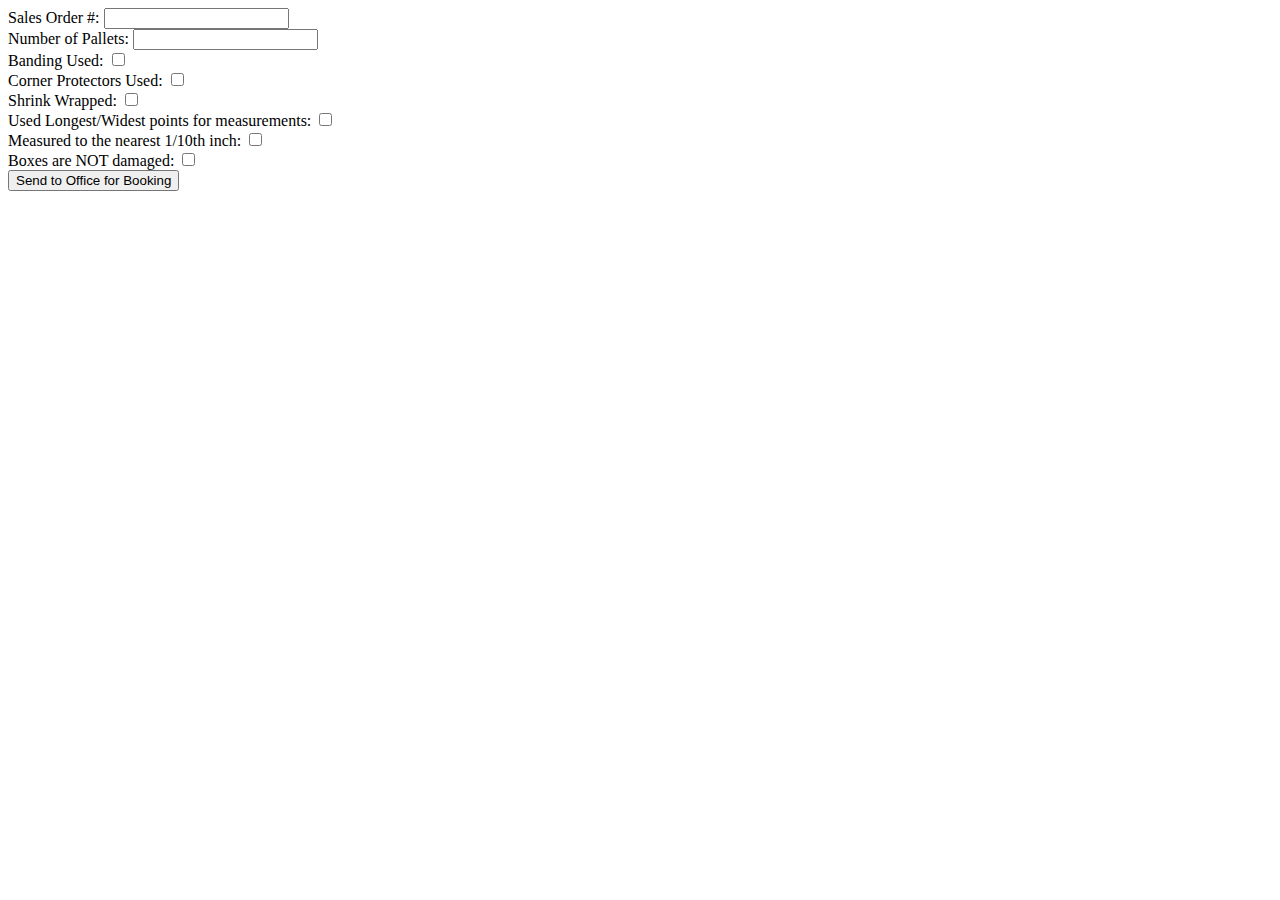
<file: Index.html>
<!DOCTYPE html>
<html lang="en">
<head>
    <meta charset="UTF-8">
    <meta name="viewport" content="width=device-width, initial-scale=1.0">
    <title>Warehouse Pallet Measurement</title>
</head>
<body>
    <form action="/submit" method="post">
        <div>
            <label for="orderNumber">Sales Order #:</label>
            <input type="text" id="orderNumber" name="orderNumber" required>
        </div>
        <div>
            <label for="palletNumber">Number of Pallets:</label>
            <input type="number" id="palletNumber" name="palletNumber" required>
        </div>
        <div id="checkboxFields">
            <label>Banding Used:</label>
            <input type="checkbox" id="bandingUsed" name="bandingUsed"><br>

            <label>Corner Protectors Used:</label>
            <input type="checkbox" id="cornerProtectorsUsed" name="cornerProtectorsUsed"><br>

            <label>Shrink Wrapped:</label>
            <input type="checkbox" id="shrinkWrapped" name="shrinkWrapped"><br>

            <label>Used Longest/Widest points for measurements:</label>
            <input type="checkbox" id="longestWidestPoints" name="longestWidestPoints"><br>

            <label>Measured to the nearest 1/10th inch:</label>
            <input type="checkbox" id="nearestTenthInch" name="nearestTenthInch"><br>

            <label>Boxes are NOT damaged:</label>
            <input type="checkbox" id="boxesNotDamaged" name="boxesNotDamaged"><br>
        </div>
        <div id="palletSections"></div>

        <button type="submit">Send to Office for Booking</button>
    </form>

    <script>
        document.getElementById('palletNumber').addEventListener('input', function() {
            const palletNumber = document.getElementById('palletNumber').value;
            const palletSectionsDiv = document.getElementById('palletSections');
            palletSectionsDiv.innerHTML = ''; // Clear previous sections

            for(let i = 1; i <= palletNumber; i++) {
                const section = document.createElement('div');
                section.innerHTML = `
                    <h3>Pallet ${i}</h3>
                    <label>Length (inches):</label>
                    <input type="number" step="0.1" name="length${i}"><br>
                    <label>Width (inches):</label>
                    <input type="number" step="0.1" name="width${i}"><br>
                    <label>Height (inches):</label>
                    <input type="number" step="0.1" name="height${i}"><br>
                    <label>Weight (lbs):</label>
                    <input type="number" step="0.1" name="weight${i}"><br>
                `;
                palletSectionsDiv.appendChild(section);
            }
        });
    </script>
</body>
</html>
</file>
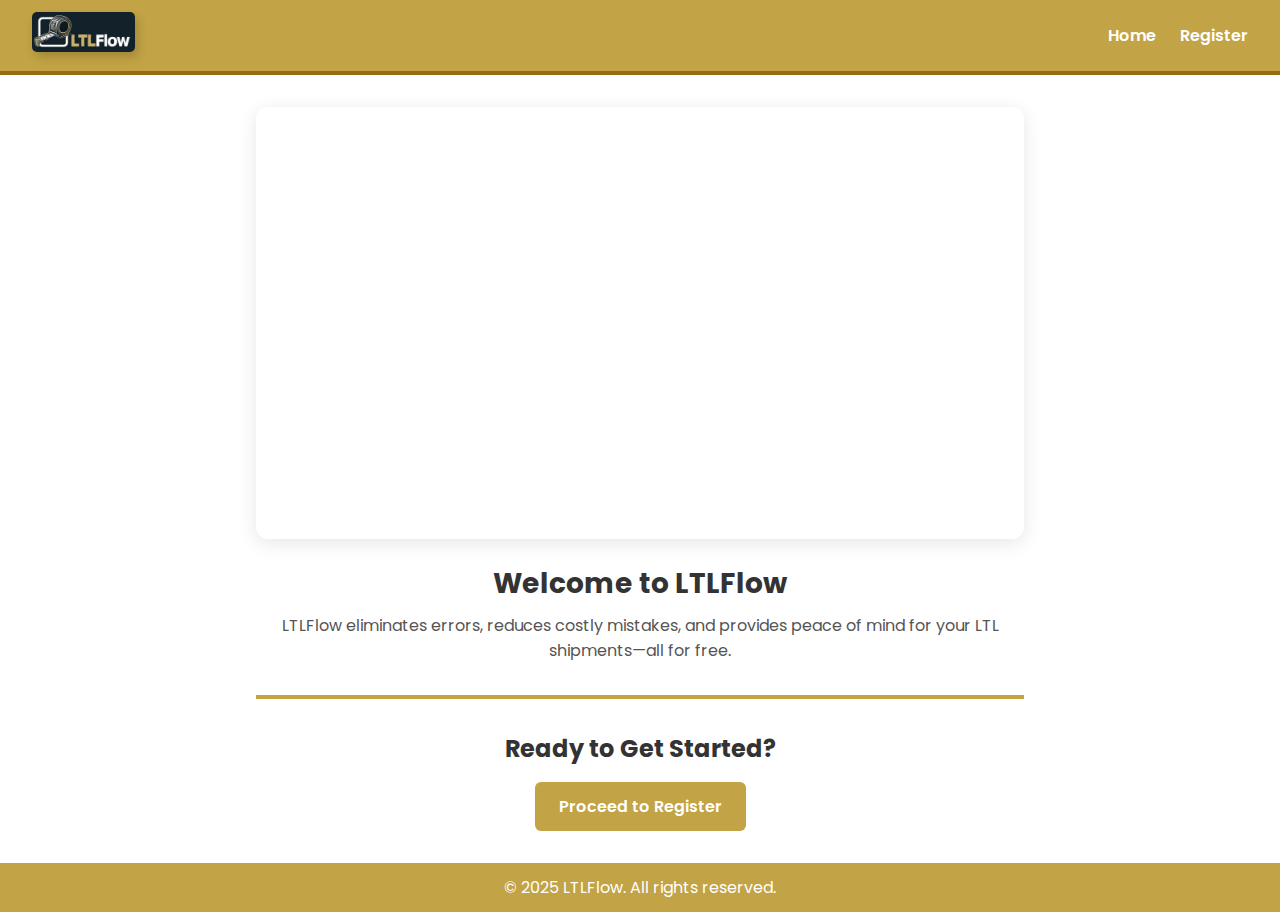
<file: landing/index.html>
<!DOCTYPE html>
<html lang="en">
<head>
  <meta charset="UTF-8" />
  <meta name="viewport" content="width=device-width, initial-scale=1.0"/>
  <title>LTLFlow</title>
  <link rel="icon" href="assets/ltllogo.ico" type="image/x-icon"/>
  <link rel="preconnect" href="https://fonts.googleapis.com"/>
  <link rel="preconnect" href="https://fonts.gstatic.com" crossorigin/>
  <link href="https://fonts.googleapis.com/css2?family=Poppins:wght@400;600;700&display=swap" rel="stylesheet"/>
  <link rel="stylesheet" href="style.css"/>
</head>
<body>

  <header>
    <nav class="top-nav">
      <div class="logo">
        <img src="assets/ltllogo.jpg" alt="LTLFlow Logo"/>
      </div>
     
      <ul>
        <li><a href="#">Home</a></li>
        <li><a href="#" class="scroll-link" data-target="second-block">Register</a></li>
      </ul>
    </nav>
  </header>

  <!-- First Block -->
  <section class="first-block">
    <div class="modern-video">
      <iframe
        src="https://www.youtube.com/embed/tctI_dmZ8xc"
        frameborder="0"
        allow="accelerometer; autoplay; clipboard-write; encrypted-media; gyroscope; picture-in-picture"
        allowfullscreen>
      </iframe>
    </div>
    <h1>Welcome to LTLFlow</h1>
    <p>LTLFlow eliminates errors, reduces costly mistakes, and provides peace of mind for your LTL shipments—all for free.</p>
  </section>

  <!-- Second Block -->
  <section class="second-block" id="second-block">
    <hr class="section-divider" />
    <h2>Ready to Get Started?</h2>
    <a href="https://ltlflow.com" class="register-button" target="_blank">Proceed to Register</a>
  </section>

  <footer>
    &copy; 2025 LTLFlow. All rights reserved.
  </footer>

  <script src="index.js"></script>
</body>
</html>
</file>
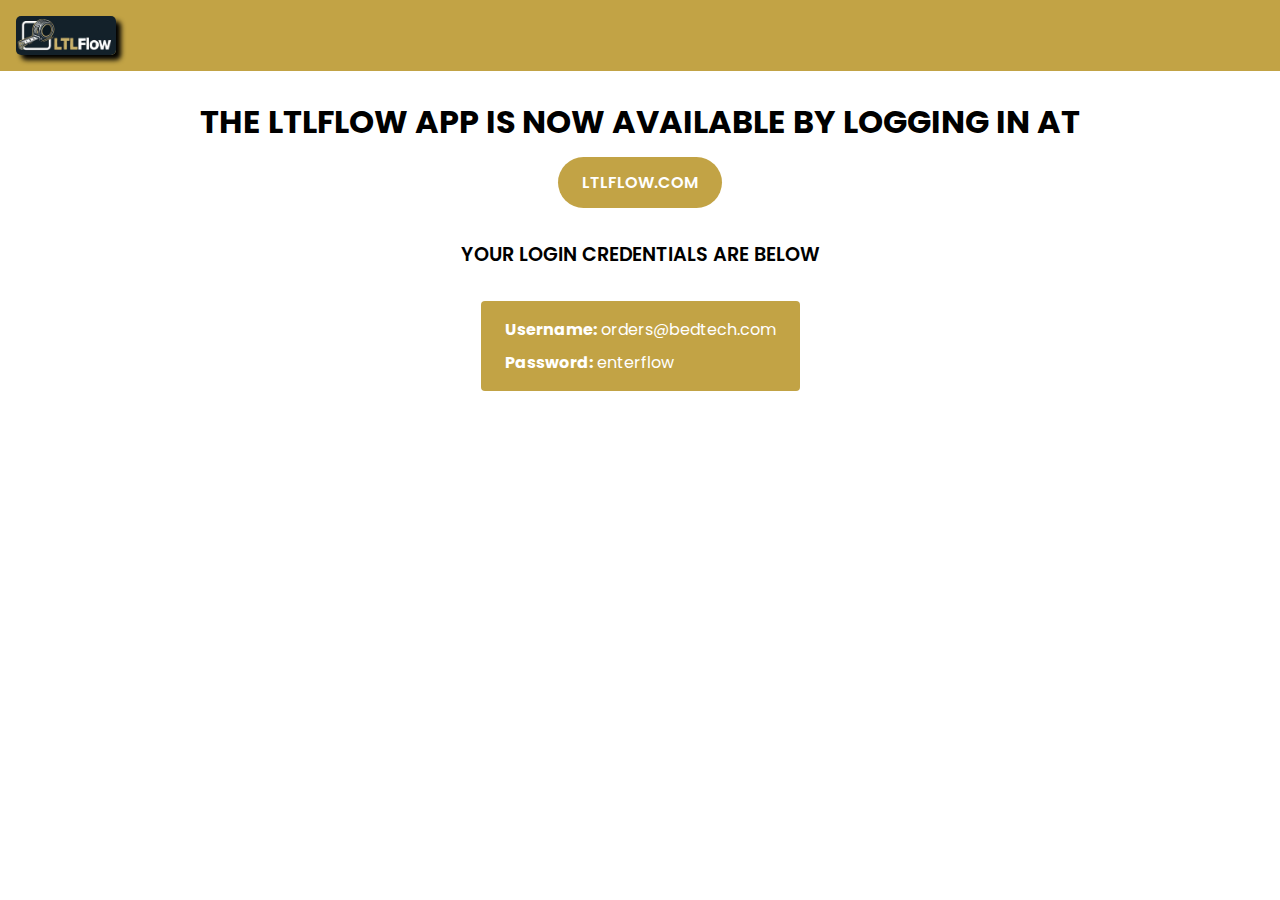
<file: bedtech.html>
<!DOCTYPE html>
<html lang="en">
<head>
  <meta charset="UTF-8" />
  <meta name="viewport" content="width=device-width, initial-scale=1.0"/>
  <title>LTLFlow - Bedtech</title>
  <!-- Poppins Font -->
  <link rel="preconnect" href="https://fonts.googleapis.com">
  <link rel="preconnect" href="https://fonts.gstatic.com" crossorigin>
  <link 
    href="https://fonts.googleapis.com/css2?family=Poppins:wght@400;600;700&display=swap"
    rel="stylesheet"
  >
  <!-- Link to CSS -->
  <link rel="stylesheet" href="styles.css" />
</head>
<body>
  <header class="header-bar">
    <div class="logo-area">
      <img src="images/ltlflownew.png" alt="LTLFlow Logo" class="logo" />
    </div>
  </header>

  <main class="content">
    <div class="title-container">
      <h1 class="title">THE LTLFLOW APP IS NOW AVAILABLE BY LOGGING IN AT</h1>
      <button class="gold-button" onclick="redirectToLTLflow()">LTLFLOW.COM</button>
    </div>
    <h2 class="subtitle">YOUR LOGIN CREDENTIALS ARE BELOW</h2>

    <div class="credentials-box">
      <p><strong>Username:</strong> orders@bedtech.com</p>
      <p><strong>Password:</strong> enterflow</p>
    </div>
  </main>
  <script>
    function redirectToLTLflow() {
      window.location.href = 'https://ltlflow.com';
      // or use window.open('https://ltlflow.com', '_blank') to open in a new tab
    }
  </script>
</body>

</html>
</file>
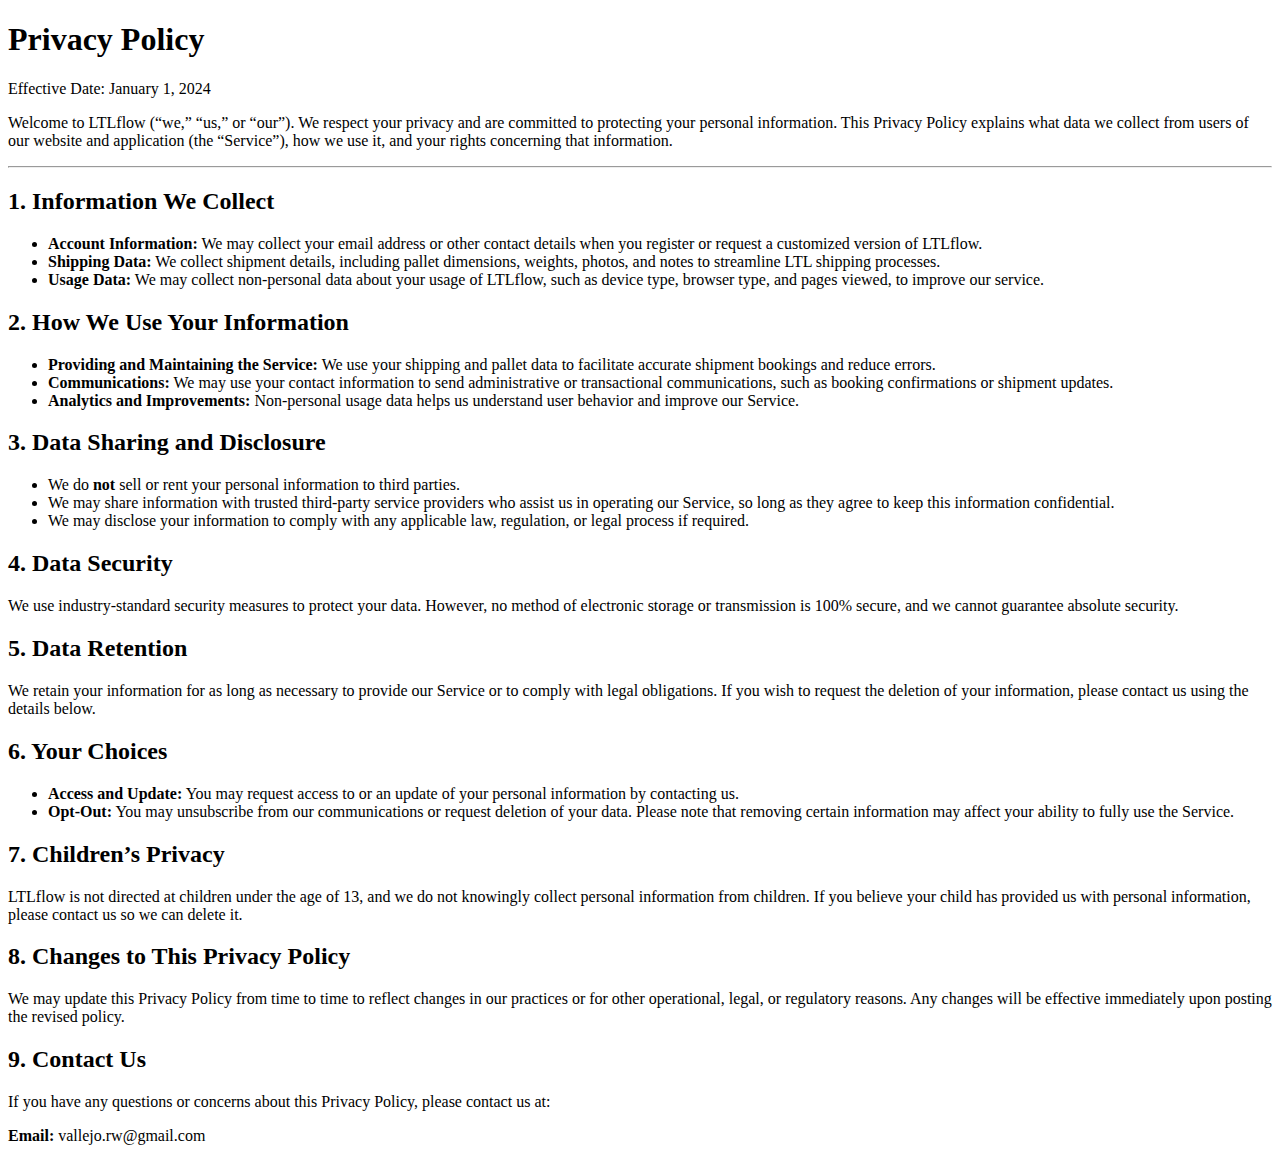
<file: privacypolicy.html>
<!DOCTYPE html>
<html lang="en">
<head>
  <meta charset="UTF-8">
  <meta name="viewport" content="width=device-width, initial-scale=1.0">
  <title>Privacy Policy</title>
  <link rel="icon" type="image/x-icon" href="./images/ltllogo.ico">
</head>
<body>
  <h1>Privacy Policy</h1>
<p>Effective Date: January 1, 2024</p>

<p>
  Welcome to LTLflow (“we,” “us,” or “our”). We respect your privacy and are committed to 
  protecting your personal information. This Privacy Policy explains what data we collect 
  from users of our website and application (the “Service”), how we use it, and your rights 
  concerning that information.
</p>

<hr/>

<h2>1. Information We Collect</h2>
<ul>
  <li><strong>Account Information:</strong> We may collect your email address or other 
      contact details when you register or request a customized version of LTLflow.</li>
  <li><strong>Shipping Data:</strong> We collect shipment details, including pallet 
      dimensions, weights, photos, and notes to streamline LTL shipping processes.</li>
  <li><strong>Usage Data:</strong> We may collect non-personal data about your usage of 
      LTLflow, such as device type, browser type, and pages viewed, to improve our service.</li>
</ul>

<h2>2. How We Use Your Information</h2>
<ul>
  <li><strong>Providing and Maintaining the Service:</strong> We use your shipping and 
      pallet data to facilitate accurate shipment bookings and reduce errors.</li>
  <li><strong>Communications:</strong> We may use your contact information to send 
      administrative or transactional communications, such as booking confirmations or 
      shipment updates.</li>
  <li><strong>Analytics and Improvements:</strong> Non-personal usage data helps us 
      understand user behavior and improve our Service.</li>
</ul>

<h2>3. Data Sharing and Disclosure</h2>
<ul>
  <li>We do <strong>not</strong> sell or rent your personal information to third parties.</li>
  <li>We may share information with trusted third-party service providers who assist us in 
      operating our Service, so long as they agree to keep this information confidential.</li>
  <li>We may disclose your information to comply with any applicable law, regulation, or 
      legal process if required.</li>
</ul>

<h2>4. Data Security</h2>
<p>
  We use industry-standard security measures to protect your data. However, no method of 
  electronic storage or transmission is 100% secure, and we cannot guarantee absolute 
  security.
</p>

<h2>5. Data Retention</h2>
<p>
  We retain your information for as long as necessary to provide our Service or to comply 
  with legal obligations. If you wish to request the deletion of your information, please 
  contact us using the details below.
</p>

<h2>6. Your Choices</h2>
<ul>
  <li><strong>Access and Update:</strong> You may request access to or an update of your 
      personal information by contacting us.</li>
  <li><strong>Opt-Out:</strong> You may unsubscribe from our communications or request 
      deletion of your data. Please note that removing certain information may affect your 
      ability to fully use the Service.</li>
</ul>

<h2>7. Children’s Privacy</h2>
<p>
  LTLflow is not directed at children under the age of 13, and we do not knowingly collect 
  personal information from children. If you believe your child has provided us with 
  personal information, please contact us so we can delete it.
</p>

<h2>8. Changes to This Privacy Policy</h2>
<p>
  We may update this Privacy Policy from time to time to reflect changes in our practices 
  or for other operational, legal, or regulatory reasons. Any changes will be effective 
  immediately upon posting the revised policy.
</p>

<h2>9. Contact Us</h2>
<p>
  If you have any questions or concerns about this Privacy Policy, please contact us at:
</p>
<p>
  <strong>Email:</strong> vallejo.rw@gmail.com<br/>
</p>
</body>
</html>
</file>
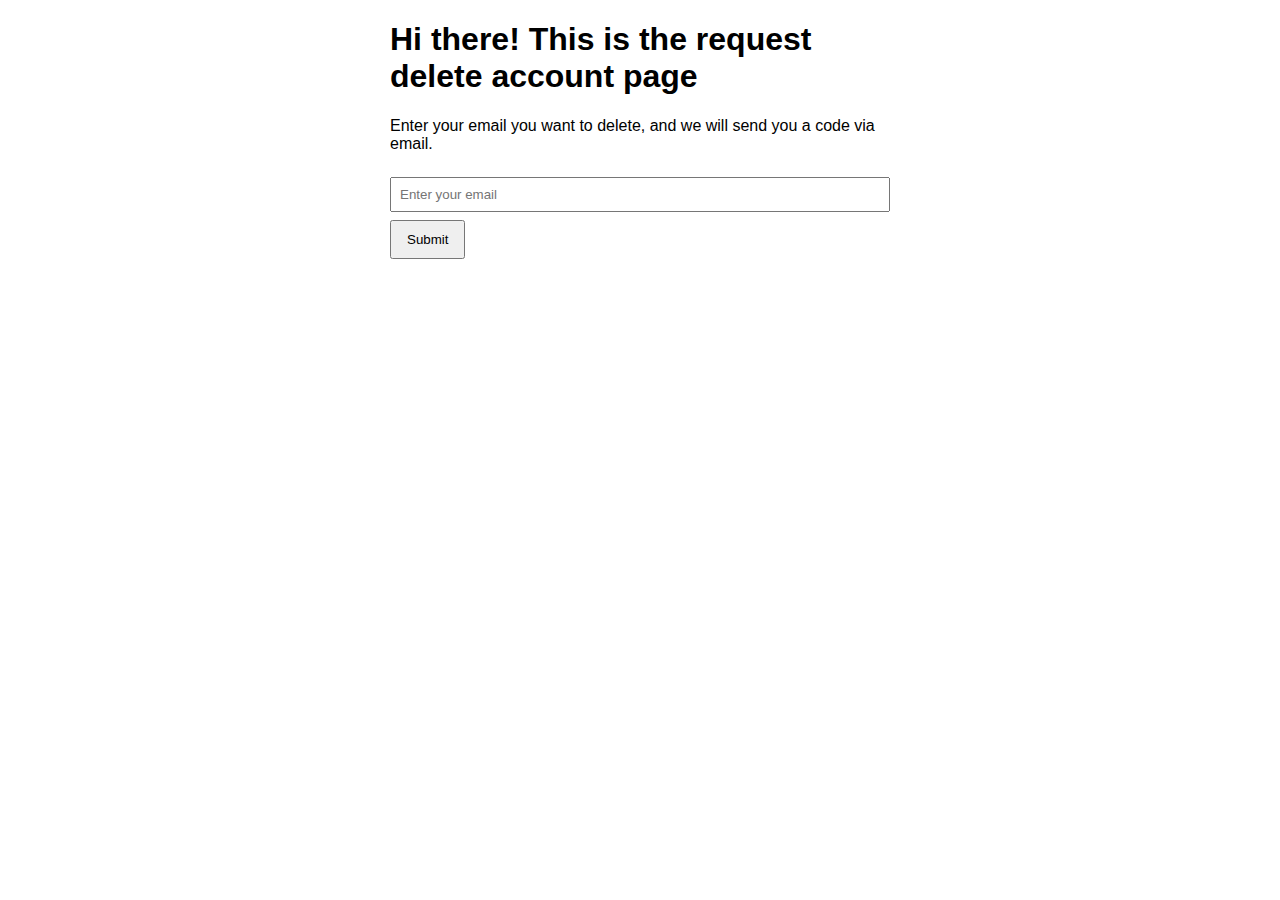
<file: requestdelete.html>
<!doctype html>
<html lang="en">
  <head>
    <meta charset="UTF-8" />
    <link rel="icon" type="image/svg+xml" href="/vite.svg" />
    <meta name="viewport" content="width=device-width, initial-scale=1.0" />
    <title>LTLFlow | Request Delete Link</title>
    <link rel="icon" type="image/x-icon" href="./src/assets/ltllogo.ico">
    <style>
      body {
        font-family: Arial, sans-serif;
        margin: 20px;
      }
      .container {
        max-width: 500px;
        margin: auto;
      }
      input {
        width: 100%;
        padding: 8px;
        margin: 8px 0;
        box-sizing: border-box;
      }
      button {
        padding: 10px 15px;
        margin-right: 10px;
      }
      .message {
        margin-top: 15px;
        padding: 10px;
        border-radius: 5px;
      }
      .success {
        background-color: #d4edda;
        color: #155724;
      }
      .error {
        background-color: #f8d7da;
        color: #721c24;
      }
    </style>
  </head>
  <body>
    <div class="container">
      <h1>Hi there! This is the request delete account page</h1>
      <p>Enter your email you want to delete, and we will send you a code via email.</p>
      
      <!-- Email Submission Form -->
      <form id="email-form">
        <input 
          type="email" 
          id="email-input" 
          placeholder="Enter your email" 
          required 
        />
        <button type="submit">Submit</button>
      </form>
      
      <!-- Code Submission Form (Hidden by Default) -->
      <form id="code-form" style="display: none;">
        <input 
          type="text" 
          id="code-input" 
          placeholder="Enter your code" 
          required 
        />
        <button type="submit">Proceed Delete</button>
        <button type="button" id="go-back-button">Go Back</button>
      </form>
      
      <!-- Message Display -->
      <div id="message" class="message" style="display: none;"></div>
    </div>

    <script>
      // State Variables
      let emailaddress = '';
      let message = '';
      let messageType = ''; // 'success' or 'error'
      let showCode = false;
      let code = '';
      let user = null;

      // DOM Elements
      const emailForm = document.getElementById('email-form');
      const emailInput = document.getElementById('email-input');
      const codeForm = document.getElementById('code-form');
      const codeInput = document.getElementById('code-input');
      const goBackButton = document.getElementById('go-back-button');
      const messageDiv = document.getElementById('message');

      // Helper Functions
      function displayMessage(text, type) {
        messageDiv.textContent = text;
        messageDiv.className = `message ${type}`;
        messageDiv.style.display = 'block';
        // Hide message after 7 seconds
        setTimeout(() => {
          messageDiv.style.display = 'none';
        }, 7000);
      }

      function resetState() {
        showCode = false;
        emailaddress = '';
        code = '';
        user = null;
        emailInput.value = '';
        codeInput.value = '';
        codeForm.style.display = 'none';
        emailForm.style.display = 'block';
      }

      // Event Handlers
      emailForm.addEventListener('submit', async (e) => {
        e.preventDefault();
        emailaddress = emailInput.value.trim();
        if (!emailaddress) {
          displayMessage('Please enter a valid email address.', 'error');
          return;
        }

        try {
          const response = await fetch(`https://ltlappbackend-staging.onrender.com/LTLuser/requestdelete/${encodeURIComponent(emailaddress)}`);
          const data = await response.json();
          if (data.success) {
            displayMessage(data.message, 'success');
            showCode = true;
            user = data.user;
            emailForm.style.display = 'none';
            codeForm.style.display = 'block';
          } else {
            displayMessage(data.message, 'error');
          }
        } catch (error) {
          console.error(error);
          displayMessage('An error occurred.', 'error');
        }
      });

      codeForm.addEventListener('submit', async (e) => {
        e.preventDefault();
        code = codeInput.value.trim();
        if (!code) {
          displayMessage('Please enter the code sent to your email.', 'error');
          return;
        }

        const formData = new FormData();
        formData.append('emailaddress', user.emailaddress);
        formData.append('code', code);

        try {
          const response = await fetch('https://ltlappbackend-staging.onrender.com/LTLuser/deletematchcode', {
            method: 'POST',
            body: formData,
          });
          const data = await response.json();
          if (data.error) {
            displayMessage(data.message || 'An error occurred.', 'error');
          } else {
            displayMessage('Account successfully deleted.', 'success');
            resetState();
          }
        } catch (error) {
          console.error(error);
          displayMessage('An error occurred.', 'error');
        }
      });

      goBackButton.addEventListener('click', () => {
        resetState();
        messageDiv.style.display = 'none';
      });
    </script>
  </body>
</html>
</file>
<file: landing/style.css>
/* Base Reset */
* {
  margin: 0;
  padding: 0;
  box-sizing: border-box;
}

body {
  font-family: "Poppins", sans-serif;
  background-color: #ffffff;
  color: #333;
}

/* Header */
header {
  position: sticky;
  top: 0;
  z-index: 999;
  background-color: #c2a345;
  padding: 0.75rem 2rem;
  border-bottom: 4px solid #996b0f;
}
.top-nav {
  display: flex;
  align-items: center;
  justify-content: space-between;
}
.top-nav .logo img {
  height: 40px;
  border-radius: 5px;
  box-shadow: 3px 5px 10px rgba(0, 0, 0, 0.17);
}
.top-nav ul {
  list-style: none;
  display: flex;
  gap: 1.5rem;
}
.top-nav ul li a {
  color: #fff;
  font-weight: 600;
  text-decoration: none;
}

/* First Block */
.first-block {
  max-width: 800px;
  margin: 2rem auto;
  text-align: center;
  padding: 0 1rem;
}
.modern-video {
  position: relative;
  padding-bottom: 56.25%;
  height: 0;
  margin-bottom: 1.5rem;
  border-radius: 12px;
  box-shadow: 0 4px 20px rgba(0, 0, 0, 0.1);
  overflow: hidden;
}
.modern-video iframe {
  position: absolute;
  top: 0;
  left: 0;
  width: 100%;
  height: 100%;
  border: none;
  border-radius: 12px;
}
.first-block h1 {
  font-size: 1.75rem;
  margin-bottom: 0.5rem;
}
.first-block p {
  margin-bottom: 2rem;
  font-size: 1rem;
  color: #555;
}

/* Second Block */
.second-block {
  max-width: 800px;
  margin: 2rem auto;
  text-align: center;
  padding: 0 1rem;
}
.section-divider {
  border: 0;
  border-top: 4px solid #c2a345;
  margin: 1.5rem auto 2rem;
  width: 100%;
}
.second-block h2 {
  /* margin-bottom: 1rem; */
}
.register-button {
  background-color: #c2a345;
  color: #fff;
  padding: 0.75rem 1.5rem;
  font-weight: 600;
  border-radius: 6px;
  text-decoration: none;
  display: inline-block;
  margin-top: 1rem;
}
.register-button:hover {
  opacity: 0.9;
}

/* Footer */
footer {
  background-color: #c2a345;
  color: #fff;
  text-align: center;
  padding: 0.75rem;
  margin-top: 2rem;
}

/* No Responsive Changes for Header Navigation */
</file>
<file: styles.css>
/* BASIC RESET & FONTS */
* {
  margin: 0;
  padding: 0;
  box-sizing: border-box;
}
body {
  font-family: 'Poppins', sans-serif;
  background-color: #FFFFFF;
  color: #000000;
}

/* HEADER / LOGO */
.header-bar {
  background-color: #C2A345;
  display: flex;
  align-items: center;
  padding: 1rem;
}
.logo-area {
  max-width: 100px;
}
.logo {
  width: 100%;
  height: auto;
  display: block;
  border-radius: 5px;
   box-shadow: 5px 5px 5px black;

}

/* MAIN CONTENT */
.content {
  padding: 2rem;
  text-align: center; /* Centers content horizontally */
}
.title-container {
  margin-bottom: 2rem; /* Spacing below the heading/button block */
}
.title {
  font-weight: 700;
  font-size: 2rem;
  margin-bottom: 1rem;
  line-height: 1.2;
}

/* BUTTON STYLES */
.gold-button {
  background-color: #C2A345;
  color: #ffffff;
  border: none;
  border-radius: 30px; /* "pill" shape */
  padding: 0.8rem 1.5rem;
  font-family: 'Poppins', sans-serif;
  font-weight: 600;
  font-size: 1rem;
  cursor: pointer;
}
.gold-button:hover {
  filter: brightness(1.1);
}
.gold-button:focus {
  outline: none;
}

/* SUBTITLE & CREDENTIALS BOX */
.subtitle {
  font-weight: 600;
  font-size: 1.2rem;
  margin-bottom: 2rem;
}
.credentials-box {
  background-color: #C2A345;
  color: #ffffff;
  display: inline-block;
  text-align: left;
  padding: 1rem 1.5rem;
  border-radius: 4px;
  max-width: 400px;
  margin: 0 auto;
}
.credentials-box p {
  margin-bottom: 0.5rem;
}
.credentials-box p:last-child {
  margin-bottom: 0;
}

/* RESPONSIVE */
@media (max-width: 600px) {
  .content {
    padding: 1rem;
  }
  .title {
    font-size: 1.5rem;
  }
  .subtitle {
    font-size: 1rem;
  }
  .gold-button {
    font-size: 0.9rem;
    padding: 0.7rem 1.3rem;
  }
}
</file>
